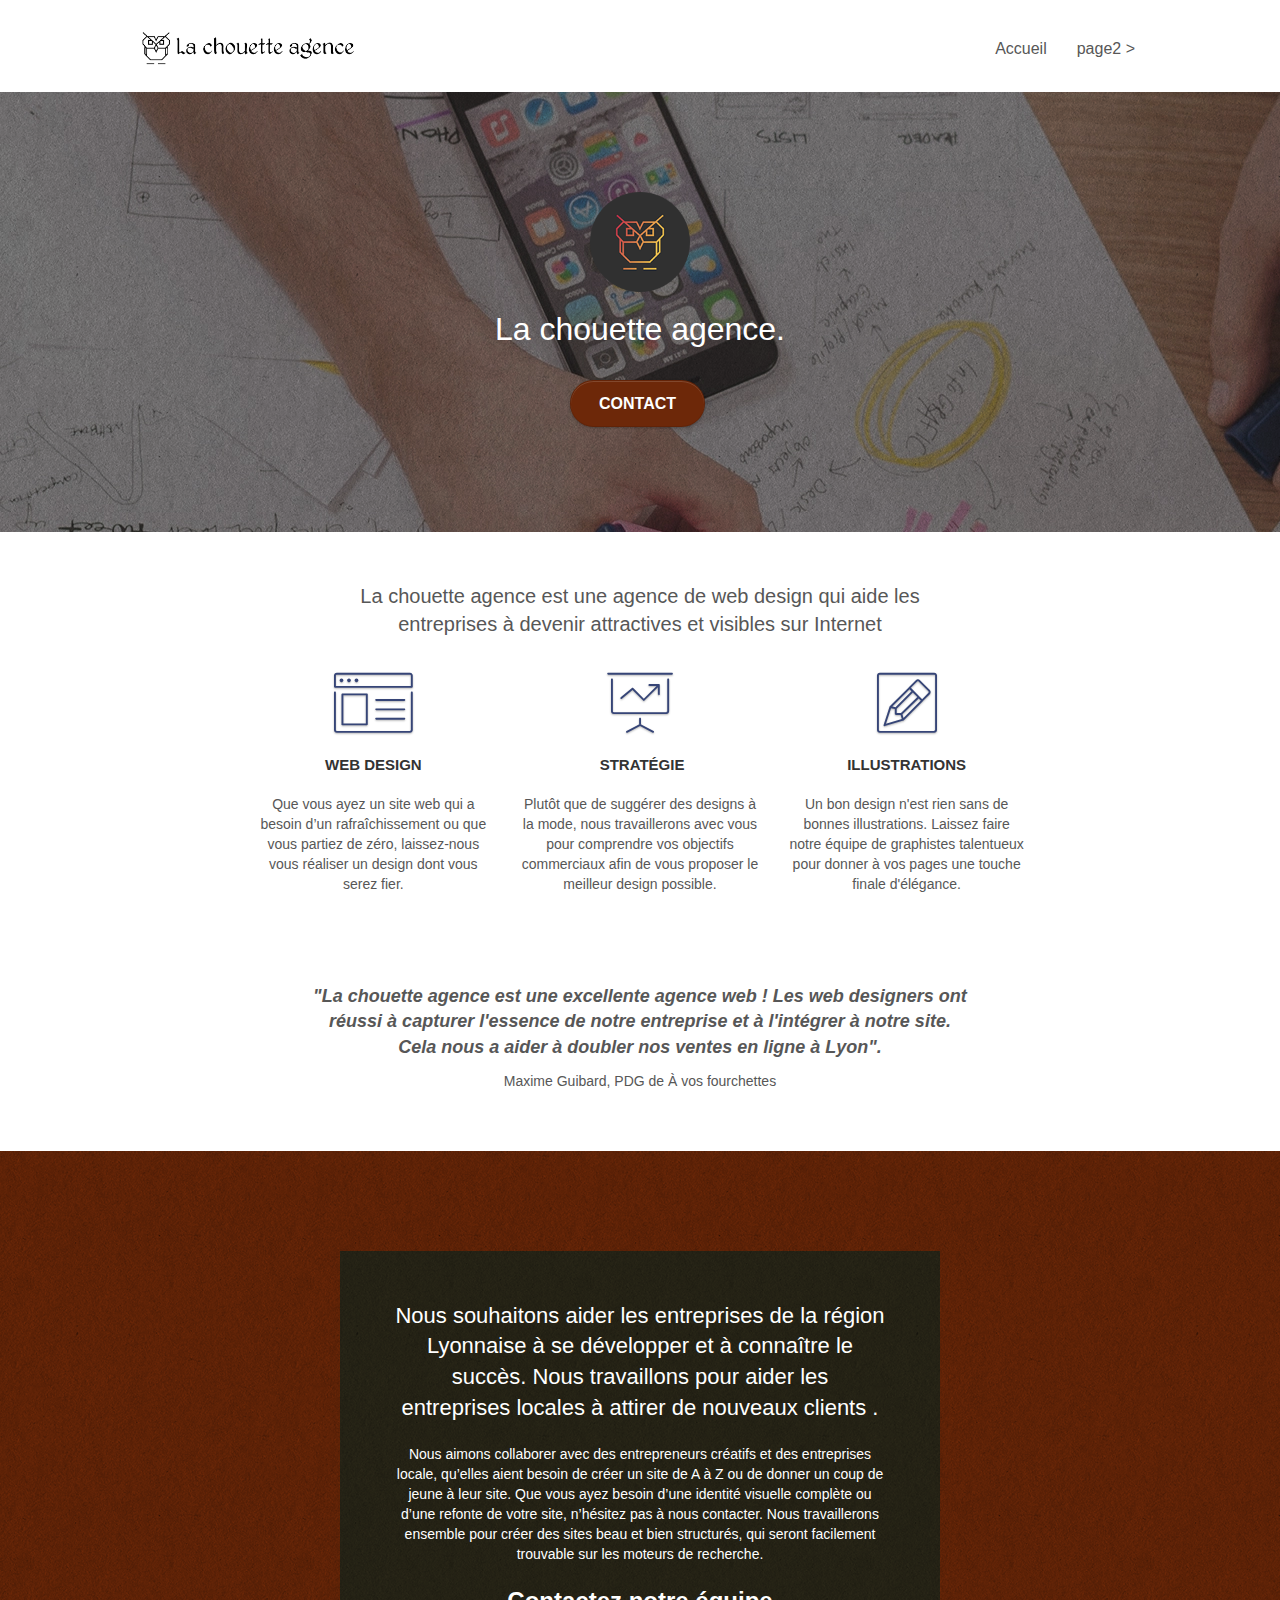
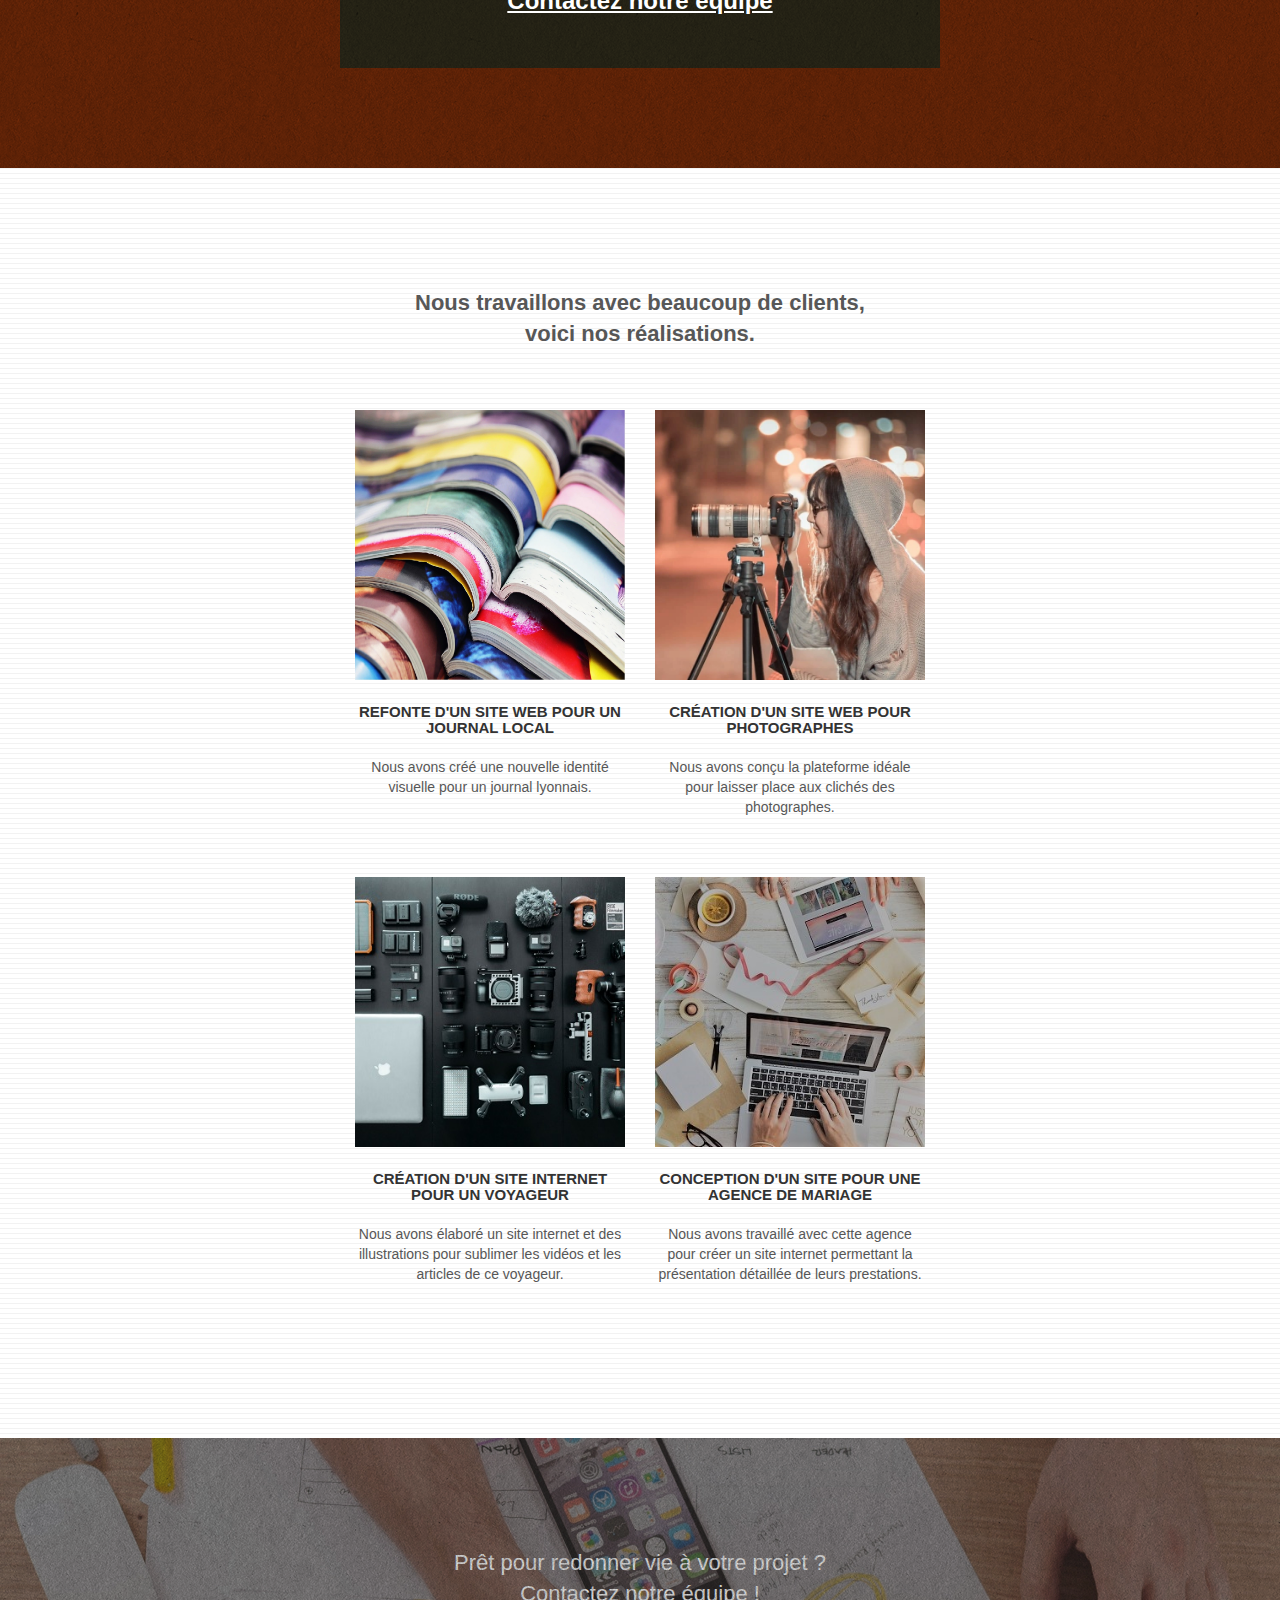
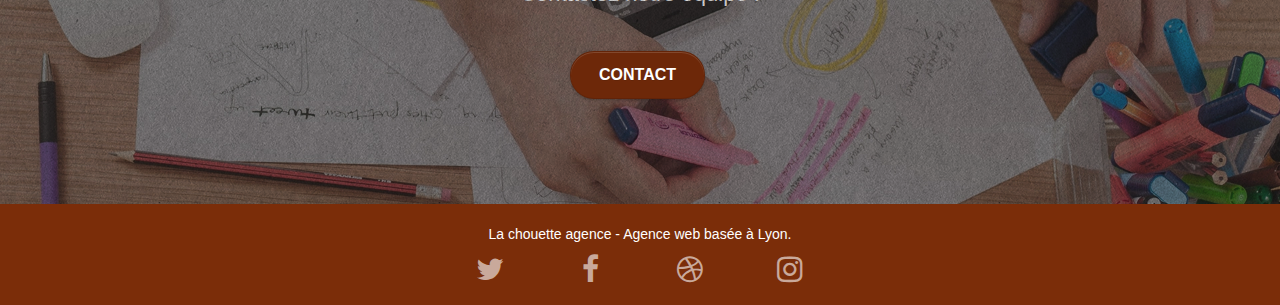
<file: index.html>
<!doctype html>
<html lang="fr">

<head>
	<meta charset="utf-8">
	<meta name="description"
		content="La chouette agence, une entreprise de web design à Lyon qui sera vous aidez et vous conseillez">
	<meta name="viewport" content="width=device-width, initial-scale=1.0, viewport-fit=cover">
	<link rel="shortcut icon" type="image/png" href="favicon.jpg">

	<link rel="stylesheet" type="text/css" href="./css/bootstrap.css">
	<link rel="stylesheet" type="text/css" href="style.css">
	<link rel="stylesheet" type="text/css" href="./css/font-awesome.css">
	<link rel="stylesheet" type="text/css" href="./css/et-line.css">



	<title>La Chouette Agence - Entreprise de web design à Lyon</title>


	<!-- Analytics -->

	<!-- Analytics END -->

</head>

<body>
	<!-- Principal conteneur -->
	<div class="page-container">

		<!-- bloc-0 -->
		<div class="bloc bgc-white l-bloc " id="bloc-0">
			<div class="container bloc-sm">

				<nav class="navbar row">
					<div class="navbar-header">

						<a class="navbar-brand" href="index.html"><img src="img/la-chouette-agence.png"
								alt="paris web design logo agence web meilleure agence" height="40" /></a>
						<button id="nav-toggle" type="button" class="ui-navbar-toggle navbar-toggle"
							data-toggle="collapse" data-target=".navbar-1">
							<span class="sr-only">Toggle navigation</span><span class="icon-bar"></span><span
								class="icon-bar"></span><span class="icon-bar"></span>
						</button>
					</div>
					<div class="collapse navbar-collapse navbar-1 special-dropdown-nav">
						<ul class="site-navigation nav navbar-nav">
							<li>
								<a href="index.html">Accueil</a>
							</li>
							<li>
							</li>
							<li>
								<a href="page2.html">page2 &gt;</a>
							</li>
						</ul>
					</div>
				</nav>
			</div>
		</div>
		<!-- bloc-0 END -->

		<!-- bloc-1-presentation -->
		<main>
			<div class="bloc bgc-dark-slate-blue bg-banniere d-bloc bg-t-edge bloc-bg-texture texture-paper b-parallax"
				id="bloc-1-hero">
				<div class="container bloc-lg">
					<div class="row tight-width-whitespace">
						<div class="col-sm-12">
							<img src="img/logo.png" class="center-block image-resize-mode" width="100"
								alt="La chouette agence, agence web paris, création logo paris" />
							<h1 class="text-center hero-bloc-text tc-white ">
								La chouette agence.
							</h1>
							<div class="text-center">
								<a href="page2.html" class="btn btn-lg btn-clean btn-rd cta-hero btn-atomic-tangerine"
									id="cta-hero">Contact</a>
							</div>
						</div>
					</div>
				</div>
			</div>
			<!-- bloc-1-presentation END -->

			<!-- bloc-2-services -->
			<div class="bloc bgc-white l-bloc" id="bloc-2-services">
				<div class="container bloc-md">
					<div class="row">
						<div class="col-sm-12 text-center">
							<p class="texte-chouette-agence">La chouette agence est une agence de web design qui aide
								les entreprises à devenir attractives et visibles sur Internet</p>
						</div>
					</div>
					<div class="row voffset-lg med-width-whitespace">
						<div class="col-sm-4">
							<div class="text-center">
								<span class="et-icon-browser sm-shadow icon-dark-slate-blue icons icon-lg"></span>
							</div>
							<h3 class="mg-md text-center">
								Web design
							</h3>
							<p class="text-center ">
								Que vous ayez un site web qui a besoin d&rsquo;un rafraîchissement ou que vous partiez
								de zéro, laissez-nous vous réaliser un design dont vous serez fier.
							</p>
						</div>
						<div class="col-sm-4">
							<div class="text-center">
								<span class="et-icon-presentation sm-shadow icon-dark-slate-blue icons icon-lg"></span>
							</div>
							<h3 class="mg-md text-center">
								&nbsp;Stratégie
							</h3>
							<p class="text-center ">
								Plutôt que de suggérer des designs à la mode, nous travaillerons avec vous pour
								comprendre vos objectifs commerciaux afin de vous proposer le meilleur design
								possible.<br>
							</p>
						</div>
						<div class="col-sm-4">
							<div class="text-center">
								<span class="et-icon-edit sm-shadow icon-dark-slate-blue icons icon-lg"></span>
							</div>
							<h3 class="mg-md text-center">
								Illustrations
							</h3>
							<p class="text-center ">
								Un bon design n'est rien sans de bonnes illustrations. Laissez faire notre équipe de
								graphistes talentueux pour donner à vos pages une touche finale d'élégance.
							</p>
						</div>
					</div>
					<div class="row voffset-lg voffset">
						<div class="col-xs-12 col-md-8 col-md-offset-2 text-center">
							<p class="citation-Guibard"> "La chouette agence est une excellente agence web ! Les web
								designers ont réussi à capturer l'essence de notre entreprise et à l'intégrer à notre
								site. Cela nous a aider à doubler nos ventes en ligne à Lyon".</p>
							<p class="citation-artiste">Maxime Guibard, PDG de À vos fourchettes </p>
						</div>
					</div>
				</div>
			</div>
			<!-- bloc-2-services END -->

			<!-- bloc-3-what-i-do -->
			<div class="bloc tc-white bgc-atomic-tangerine bg-presentation d-bloc bloc-bg-texture texture-paper b-parallax"
				id="bloc-3-what-i-do">
				<div class="container bloc-lg">
					<div class="row tight-width-whitespace black-background">
						<div class="col-sm-12">
							<h2 class="mg-md text-center tc-white">
								Nous souhaitons aider les entreprises de la région Lyonnaise à se développer et à
								connaître le succès. Nous travaillons pour aider les entreprises locales à attirer de
								nouveaux clients .<br>
							</h2>
							<p class="text-center white">
								Nous aimons collaborer avec des entrepreneurs créatifs et des entreprises locale,
								qu’elles aient besoin de créer un site de A à Z ou de donner un coup de jeune à leur
								site. Que vous ayez besoin d’une identité visuelle complète ou d’une refonte de votre
								site, n’hésitez pas à nous contacter. Nous travaillerons ensemble pour créer des sites
								beau et bien structurés, qui seront facilement trouvable sur les moteurs de recherche.
								<br><br><a class="ltc-white bold-link" href="page2.html">Contactez notre équipe</a><br>
							</p>
						</div>
					</div>
				</div>
			</div>
			<!-- bloc-3-what-i-do END -->

			<!-- bloc-4-portfolio -->
			<div class="bloc bgc-white bg-lines-h2-bg bg-repeat l-bloc" id="bloc-4-portfolio">
				<div class="container bloc-lg">
					<div class="row">
						<div class="col-sm-12 text-center">
							<h2 class="titre-realisation">Nous travaillons avec beaucoup de clients,
								voici nos réalisations. </h2>
						</div>
					</div>
					<div class="row tight-width-whitespace portfolio-row">
						<div class="col-sm-6">
							<a href="#" data-lightbox="img/1.webp" data-gallery-id="gallery-1"
								data-caption="Refonte d'un site web pour un journal local" data-frame="snapshot-lb"><img
									src="img/1.webp"
									alt="paris web design logo agence web meilleure agence et refonte site web journal"
									class="img-responsive portfolio-thumb" /></a>
							<h3 class="mg-md text-center">
								Refonte d'un site web pour un journal local
							</h3>
							<p class="text-center">
								Nous avons créé une nouvelle identité visuelle pour un journal lyonnais.
							</p>
						</div>
						<div class="col-sm-6">
							<a href="#" data-lightbox="img/2.webp" data-gallery-id="gallery-1"
								data-caption="Création d'un site web pour photographes" data-frame="snapshot-lb"><img
									src="img/2.webp" class="img-responsive portfolio-thumb"
									alt="paris web design logo agence web meilleure agence, Création d'un site web pour photographes" /></a>
							<h3 class="mg-md text-center">
								Création d'un site web pour photographes
							</h3>
							<p class="text-center">
								Nous avons conçu la plateforme idéale pour laisser place aux clichés des photographes.
							</p>
						</div>
					</div>
					<div class="row tight-width-whitespace portfolio-row">
						<div class="col-sm-6">
							<a href="#" data-lightbox="img/3.webp" data-gallery-id="gallery-1"
								data-caption="Création d'un site internet pour un voyageur"
								data-frame="snapshot-lb"><img src="img/3.webp" class="img-responsive portfolio-thumb"
									alt="paris web design logo agence web meilleure agence, Création d'un site web pour voyageur" /></a>
							<h3 class="mg-md text-center">
								Création d'un site internet pour un voyageur
							</h3>
							<p class="text-center">
								Nous avons élaboré un site internet et des illustrations pour sublimer les vidéos et les
								articles de ce voyageur.
							</p>
						</div>
						<div class="col-sm-6">
							<a href="#" data-lightbox="img/4.webp" data-gallery-id="gallery-1"
								data-caption="Conception d'un site pour une agence de mariage"
								data-frame="snapshot-lb"><img src="img/4.webp" class="img-responsive portfolio-thumb"
									alt="paris web design logo agence web meilleure agence, Création d'un site web pour agence de mariage" /></a>
							<h3 class="mg-md text-center">
								Conception d'un site pour une agence de mariage
							</h3>
							<p class="text-center">
								Nous avons travaillé avec cette agence pour créer un site internet permettant la
								présentation détaillée de leurs prestations.
							</p>
						</div>
					</div>
				</div>
			</div>
			<!-- bloc-4-portfolio END -->

			<!-- bloc-5-cta -->
			<div class="bloc bgc-dark-slate-blue bg-banniere d-bloc bloc-bg-texture texture-paper" id="bloc-5-cta">
				<div class="container bloc-lg">
					<div class="row">
						<h2 class="mg-md text-center tc-white">
							Prêt pour redonner vie à votre projet ?<br>Contactez notre équipe !
						</h2>
						<div class="col-sm-12 text-center">
							<a href="page2.html"
								class="btn btn-atomic-tangerine btn-clean btn-rd btn-lg cta-hero">Contact</a>
						</div>
					</div>
				</div>
			</div>
			<!-- bloc-5-cta END -->
		</main>
		<!-- Footer - bloc-8 -->
		<div class="bloc bgc-atomic-tangerine d-bloc" id="bloc-8">
			<div class="container bloc-sm">
				<div class="row">
					<div class="col-sm-12">
						<p class="text-center white">
							La chouette agence - Agence web basée à Lyon.<br>
						</p>
						<div class="row row-no-gutters social">
							<div class="col-sm-3">
								<div class="text-center">
									<a class="social" href="index.html"><span class="fa fa-twitter icon-md"></span></a>
								</div>
							</div>
							<div class="col-sm-3">
								<div class="text-center">
									<a class="social" href="index.html"><span class="fa fa-facebook icon-md"></span></a>
								</div>
							</div>
							<div class="col-sm-3">
								<div class="text-center">
									<a class="social" href="index.html"><span class="fa fa-dribbble icon-md"></span></a>
								</div>
							</div>
							<div class="col-sm-3">
								<div class="text-center">
									<a class="social" href="index.html"><span
											class="fa fa-instagram icon-md"></span></a>
								</div>
							</div>
						</div>
						<div class="row">
						</div>
					</div>
				</div>
			</div>
		</div>
		<!-- Footer - bloc-8 END -->

	</div>
	<!-- Principal conteneur END -->

	<script src="./js/jquery-2.1.0.js"></script>
	<script src="./js/bootstrap.js"></script>
	<script src="./js/blocs.js"></script>
	<script src="./js/jquery.touchSwipe.js"></script>
	<script src="./js/gmaps.js"></script>

</body>

</html>
</file>
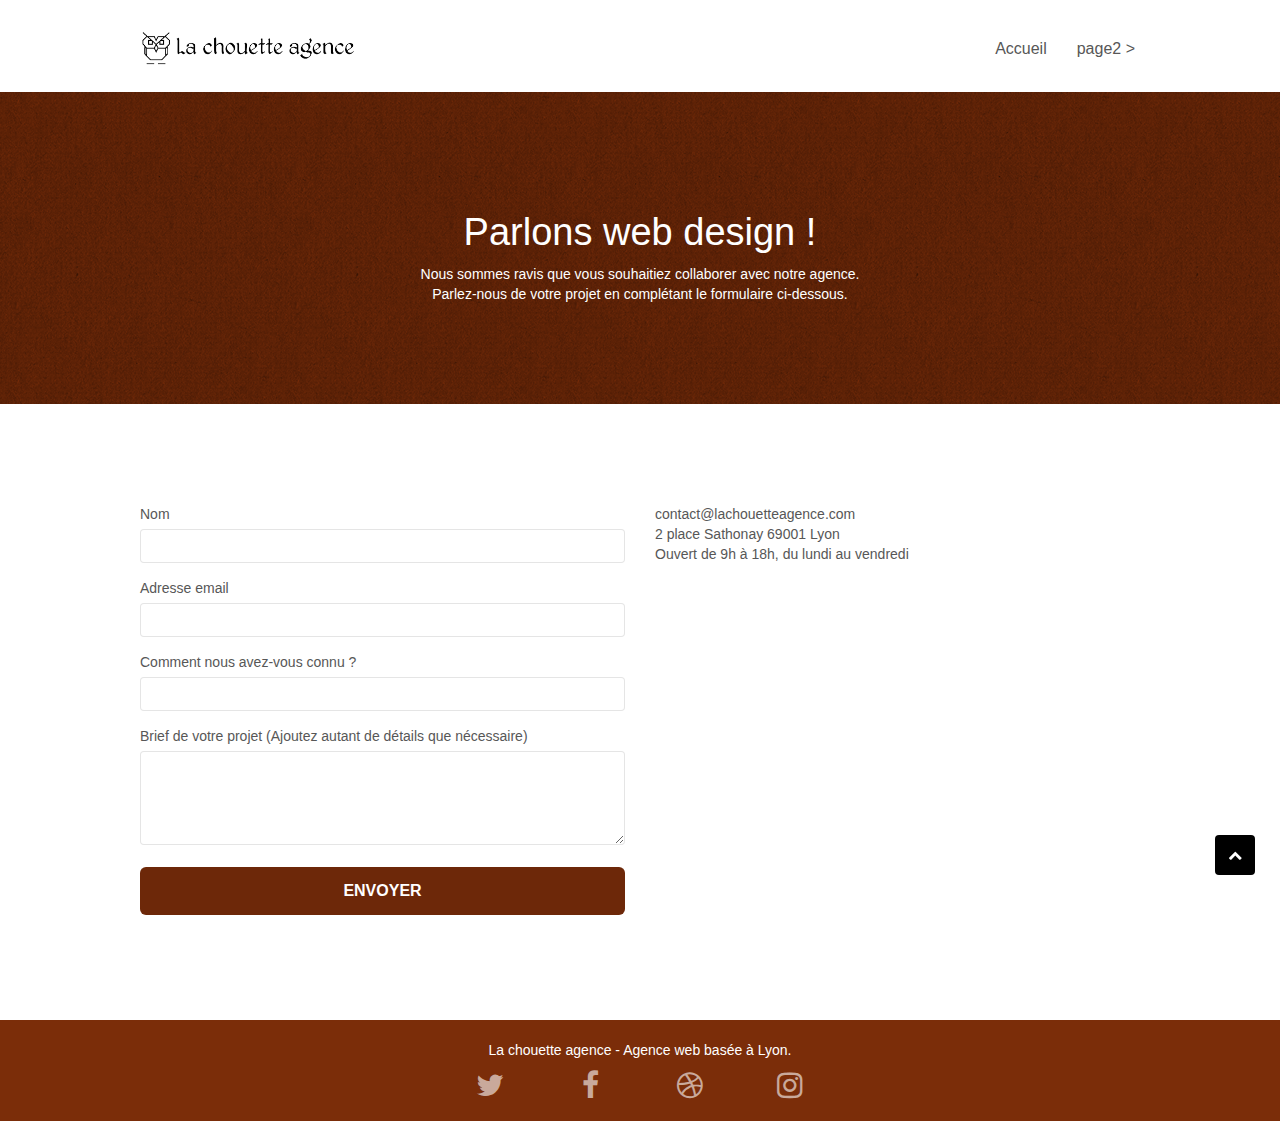
<file: page2.html>
<!doctype html>
<html lang="fr">

<head>
	<meta charset="utf-8">
	<meta name="description" content="Contactez nous">
	<meta name="viewport" content="width=device-width, initial-scale=1.0, viewport-fit=cover">
	<link rel="shortcut icon" type="image/png" href="favicon.jpg">

	<link rel="stylesheet" type="text/css" href="./css/bootstrap.css">
	<link rel="stylesheet" type="text/css" href="style.css">
	<link rel="stylesheet" type="text/css" href="./css/font-awesome.css">
	<link rel="stylesheet" type="text/css" href="./css/et-line.css">



	<title>page2</title>


	<!-- Analytics -->

	<!-- Analytics END -->

</head>

<body>
	<!-- Principal conteneur -->
	<div class="page-container">

		<!-- bloc-0 -->
		<div class="bloc bgc-white l-bloc " id="bloc-0">
			<div class="container bloc-sm">
				<nav class="navbar row">
					<div class="navbar-header">
						<a class="navbar-brand" href="index.html"><img src="img/la-chouette-agence.png"
								alt="atlanta web design logo" height="40" /></a>
						<button id="nav-toggle" type="button" class="ui-navbar-toggle navbar-toggle"
							data-toggle="collapse" data-target=".navbar-1">
							<span class="sr-only">Toggle navigation</span><span class="icon-bar"></span><span
								class="icon-bar"></span><span class="icon-bar"></span>
						</button>
					</div>
					<div class="collapse navbar-collapse navbar-1 special-dropdown-nav">
						<ul class="site-navigation nav navbar-nav">
							<li>
								<a href="index.html">Accueil</a>
							</li>
							<li>
							</li>
							<li>
								<a href="page2.html">page2 &gt;</a>
							</li>
						</ul>
					</div>
				</nav>
			</div>
		</div>
		<!-- bloc-0 END -->

		<!-- bloc-6 -->
		<div class="bloc bg-dots-bg bg-repeat bgc-atomic-tangerine d-bloc bloc-bg-texture texture-paper" id="bloc-6">
			<div class="container bloc-lg">
				<div class="row">
					<div class="col-sm-12">
						<h1 class="text-center hero-bloc-text tc-white">
							Parlons web design !
						</h1>
						<p class="text-center mg-lg tc-white tight-width-whitespace">
							Nous sommes ravis que vous souhaitiez collaborer avec notre agence.<br>
							Parlez-nous de votre projet en complétant le formulaire ci-dessous.
						</p>
					</div>
				</div>
			</div>
		</div>
		<!-- bloc-6 END -->

		<!-- bloc-7 -->
		<div class="bloc bgc-white l-bloc" id="bloc-7">
			<div class="container bloc-lg">
				<div class="row">
					<div class="col-sm-6">
						<form id="form_1" novalidate>
							<div class="form-group">
								<label for="name">
									Nom
								</label>
								<input id="name" class="form-control" required />
							</div>
							<div class="form-group">
								<label for="email">
									Adresse email
								</label>
								<input id="email" class="form-control" type="email" required />
							</div>
							<div class="form-group">
								<label for="input_504">
									Comment nous avez-vous connu ?
								</label>
								<input class="form-control" type="email" required id="input_504" />
							</div>
							<div class="form-group">
								<label for="message">
									Brief de votre projet (Ajoutez autant de détails que nécessaire)<br>
								</label><textarea id="message" class="form-control" rows="4" cols="50"
									required></textarea>
							</div>
							<button class="bloc-button btn btn-lg btn-block cta-hero btn-atomic-tangerine"
								type="submit">
								Envoyer
							</button>
						</form>
					</div>
					<div class="col-sm-6">
						<p>
							contact@lachouetteagence.com<br>2 place Sathonay 69001 Lyon<br>Ouvert de 9h à 18h, du
							lundi au vendredi<br>
						</p>
					</div>
				</div>
			</div>
		</div>
		<!-- bloc-7 END -->

		<!-- ScrollToTop Button -->
		<a class="bloc-button btn btn-d scrollToTop" onclick="scrollToTarget('1')"><span
				class="fa fa-chevron-up"></span></a>
		<!-- ScrollToTop Button END-->


		<!-- Footer - bloc-8 -->
		<div class="bloc bgc-atomic-tangerine d-bloc" id="bloc-8">
			<div class="container bloc-sm">
				<div class="row">
					<div class="col-sm-12">
						<p class="text-center white">
							La chouette agence - Agence web basée à Lyon.<br>
						</p>
						<div class="row row-no-gutters social">
							<div class="col-sm-3">
								<div class="text-center">
									<a class="social" href="index.html"><span class="fa fa-twitter icon-md"></span></a>
								</div>
							</div>
							<div class="col-sm-3">
								<div class="text-center">
									<a class="social" href="index.html"><span class="fa fa-facebook icon-md"></span></a>
								</div>
							</div>
							<div class="col-sm-3">
								<div class="text-center">
									<a class="social" href="index.html"><span class="fa fa-dribbble icon-md"></span></a>
								</div>
							</div>
							<div class="col-sm-3">
								<div class="text-center">
									<a class="social" href="index.html"><span
											class="fa fa-instagram icon-md"></span></a>
								</div>
							</div>
						</div>
					</div>
				</div>
			</div>
		</div>
		<!-- Footer - bloc-8 END -->

	</div>
	<!-- Principal conteneur END -->

	<script src="./js/jquery-2.1.0.js"></script>
	<script src="./js/bootstrap.js"></script>
	<script src="./js/blocs.js"></script>
	<script src="./js/jqBootstrapValidation.js"></script>
	<script src="./js/formHandler.js"></script>
</body>

</html>
</file>
<file: style.css>
body {
  margin: 0;
  padding: 0;
  background: #fff;
  overflow-x: hidden;
  -webkit-font-smoothing: antialiased;
  -moz-osx-font-smoothing: grayscale;
}

a,
button {
  transition: all 0.3s ease-in-out;
  outline: none !important;
}

a:hover {
  cursor: pointer;
}

#page-loading-blocs-notifaction {
  position: fixed;
  top: 0;
  bottom: 0;
  width: 100%;
  z-index: 100000;
  background: #ffffff url("img/pageload-spinner.gif") no-repeat center center;
}
.texte-chouette-agence {
  font-size: 20px;
  max-width: 650px;
  margin-left: auto;
  margin-right: auto;
}
.citation-Guibard {
  font-size: 18px;
  font-style: italic;
  font-weight: 600;
}
.citation-artiste {
  font-size: 14px;
}
.titre-realisation {
  max-width: 500px;
  margin-left: auto;
  margin-right: auto;
  font-weight: 600;
}
.bloc {
  width: 100%;
  clear: both;
  background: 50% 50% no-repeat;
  padding: 0 50px;
  -webkit-background-size: cover;
  -moz-background-size: cover;
  -o-background-size: cover;
  background-size: cover;
  position: relative;
}

.bloc .container {
  padding-left: 0;
  padding-right: 0;
}

.bloc-lg {
  padding: 100px 50px;
}

.bloc-md {
  padding: 50px;
}

.bloc-sm {
  padding: 20px 50px;
}

.bg-center,
.bg-l-edge,
.bg-r-edge,
.bg-t-edge,
.bg-b-edge,
.bg-tl-edge,
.bg-bl-edge,
.bg-tr-edge,
.bg-br-edge,
.bg-repeat {
  -webkit-background-size: auto !important;
  -moz-background-size: auto !important;
  -o-background-size: auto !important;
  background-size: auto !important;
}

.bg-repeat {
  background: repeat;
}

.bg-t-edge {
  background: top no-repeat;
}

.bloc-bg-texture::before {
  content: "";
  background-size: 2px 2px;
  position: absolute;
  top: 0;
  bottom: 0;
  left: 0;
  right: 0;
}

.texture-paper::before {
  background: url("img/texture-paper.png");
  background-size: 280px 280px;
}

.b-parallax {
  background-attachment: fixed;
}

.d-bloc {
  color: rgba(255, 255, 255, 0.7);
}

.d-bloc button:hover {
  color: rgba(255, 255, 255, 0.9);
}

.d-bloc .icon-round,
.d-bloc .icon-square,
.d-bloc .icon-rounded,
.d-bloc .icon-semi-rounded-a,
.d-bloc .icon-semi-rounded-b {
  border-color: rgba(255, 255, 255, 0.9);
}

.d-bloc .divider-h span {
  border-color: rgba(255, 255, 255, 0.2);
}

.d-bloc .a-btn,
.d-bloc .navbar a,
.d-bloc .navbar-brand,
.d-bloc a .icon-sm,
.d-bloc a .icon-md,
.d-bloc a .icon-lg,
.d-bloc a .icon-xl,
.d-bloc h1 a,
.d-bloc h2 a,
.d-bloc h3 a,
.d-bloc h4 a,
.d-bloc h5 a,
.d-bloc h6 a,
.d-bloc p a {
  color: rgba(255, 255, 255, 0.6);
}

.d-bloc .a-btn:hover,
.d-bloc .navbar a:hover,
.d-bloc .navbar-brand:hover,
.d-bloc a:hover .icon-sm,
.d-bloc a:hover .icon-md,
.d-bloc a:hover .icon-lg,
.d-bloc a:hover .icon-xl,
.d-bloc h1 a:hover,
.d-bloc h2 a:hover,
.d-bloc h3 a:hover,
.d-bloc h4 a:hover,
.d-bloc h5 a:hover,
.d-bloc h6 a:hover,
.d-bloc p a:hover {
  color: rgba(255, 255, 255, 1);
}

.d-bloc .navbar-toggle .icon-bar {
  background: rgba(255, 255, 255, 1);
}

.d-bloc .btn-wire,
.d-bloc .btn-wire:hover {
  color: rgba(255, 255, 255, 1);
  border-color: rgba(255, 255, 255, 1);
}

.d-bloc .panel {
  color: rgba(0, 0, 0, 0.5);
}

.d-bloc .panel button:hover {
  color: rgba(0, 0, 0, 0.7);
}

.d-bloc .panel icon {
  border-color: rgba(0, 0, 0, 0.7);
}

.d-bloc .panel .divider-h span {
  border-color: rgba(0, 0, 0, 0.1);
}

.d-bloc .panel .a-btn {
  color: rgba(0, 0, 0, 0.6);
}

.d-bloc .panel .a-btn:hover {
  color: rgba(0, 0, 0, 1);
}

.d-bloc .panel .btn-wire,
.d-bloc .panel .btn-wire:hover {
  color: rgba(0, 0, 0, 0.7);
  border-color: rgba(0, 0, 0, 0.3);
}

.d-bloc .panel,
.l-bloc {
  color: rgba(0, 0, 0, 0.5);
}

.d-bloc .panel button:hover,
.l-bloc button:hover {
  color: rgba(0, 0, 0, 0.7);
}

.l-bloc .icon-round,
.l-bloc .icon-square,
.l-bloc .icon-rounded,
.l-bloc .icon-semi-rounded-a,
.l-bloc .icon-semi-rounded-b {
  border-color: rgba(0, 0, 0, 0.7);
}

.d-bloc .panel .divider-h span,
.l-bloc .divider-h span {
  border-color: rgba(0, 0, 0, 0.1);
}

.d-bloc .panel .a-btn,
.l-bloc .a-btn,
.l-bloc .navbar a,
.l-bloc .navbar-brand,
.l-bloc a .icon-sm,
.l-bloc a .icon-md,
.l-bloc a .icon-lg,
.l-bloc a .icon-xl,
.l-bloc h1 a,
.l-bloc h2 a,
.l-bloc h3 a,
.l-bloc h4 a,
.l-bloc h5 a,
.l-bloc h6 a,
.l-bloc p a {
  color: rgba(0, 0, 0, 0.6);
}

.d-bloc .panel .a-btn:hover,
.l-bloc .a-btn:hover,
.l-bloc .navbar a:hover,
.l-bloc .navbar-brand:hover,
.l-bloc a:hover .icon-sm,
.l-bloc a:hover .icon-md,
.l-bloc a:hover .icon-lg,
.l-bloc a:hover .icon-xl,
.l-bloc h1 a:hover,
.l-bloc h2 a:hover,
.l-bloc h3 a:hover,
.l-bloc h4 a:hover,
.l-bloc h5 a:hover,
.l-bloc h6 a:hover,
.l-bloc p a:hover {
  color: rgba(0, 0, 0, 1);
}

.l-bloc .navbar-toggle .icon-bar {
  color: rgba(0, 0, 0, 0.6);
}

.d-bloc .panel .btn-wire,
.d-bloc .panel .btn-wire:hover,
.l-bloc .btn-wire,
.l-bloc .btn-wire:hover {
  color: rgba(0, 0, 0, 0.7);
  border-color: rgba(0, 0, 0, 0.3);
}

.voffset {
  margin-top: 30px;
}

.voffset-lg {
  margin-top: 80px;
}

.row-no-gutters {
  margin-right: 0;
  margin-left: 0;
}

.row.row-no-gutters > [class^="col-"],
.row.row-no-gutters > [class*=" col-"] {
  padding-right: 0;
  padding-left: 0;
}

#bloc-1-hero h1 {
  font-size: 32px;
}

.navbar {
  margin-bottom: 0;
}

.navbar-brand {
  height: auto;
  padding: 3px 15px;
  font-size: 25px;
  font-weight: normal;
  font-weight: 600;
  line-height: 44px;
}

.navbar-brand img {
  max-height: 200px;
  margin: 0 5px 0 0;
  display: inline;
}

.navbar-brand img[src$="svg"] {
  min-width: 100px;
}

.nav-center .navbar-brand img {
  margin: 0;
}

.navbar .nav {
  padding-top: 2px;
  margin-right: -16px;
  float: right;
}

.nav > li {
  float: left;
  margin-top: 4px;
  font-size: 16px;
}

.navbar-nav .open .dropdown-menu > li > a {
  text-align: inherit;
}

.nav > li a:hover,
.nav > li a:focus {
  background: transparent;
}

.navbar-toggle {
  margin: 10px 10px 0 0;
  border: 0px;
}

.navbar-toggle:hover {
  background: transparent !important;
}

.navbar-toggle .icon-bar {
  background-color: rgba(0, 0, 0, 0.5);
  width: 26px;
}

.nav-invert .navbar .nav {
  float: left;
}

.nav-invert .navbar-header,
.nav-invert .navbar-brand {
  float: right;
  position: relative;
}

@media (min-width: 768px) {
  .site-navigation {
    position: absolute;
    top: 50%;
    right: 20px;
    transform: translate(0, -50%);
    -webkit-transform: translateY(-50%);
  }
  .nav > li .dropdown-menu a,
  .nav > li .dropdown-menu a:hover {
    color: #484848;
  }
  .nav-invert .site-navigation {
    left: 0;
    right: 0;
  }
  .nav-center {
    text-align: center;
  }
  .nav-center .navbar-header {
    width: 100%;
  }
  .nav-center .navbar-header,
  .nav-center .navbar-brand,
  .nav-center .nav > li {
    float: none;
    display: inline-block;
  }
  .nav-center .site-navigation {
    position: relative;
    width: 100%;
    right: 0;
    margin-right: 0px;
    margin-top: 20px;
  }
  .nav-center.mini-nav .navbar-toggle {
    float: none;
    margin: 10px auto 0;
  }
}

.nav > li > .dropdown a {
  background: none !important;
  display: block;
  padding: 14px 15px;
}

nav .caret {
  margin: 0 5px;
}

.dropdown-menu .dropdown-menu {
  top: -8px;
  left: 100%;
}

.dropdown-menu .dropmenu-flow-right {
  top: 100%;
  left: 0;
  margin-left: -1px;
  border-top-left-radius: 0;
  border-top-right-radius: 0;
}

.dropdown-menu .dropdown span {
  border: 4px solid black;
  border-top-color: transparent;
  border-right-color: transparent;
  border-bottom-color: transparent;
  margin: 6px -5px 0 0 !important;
  float: right;
}

.mg-md {
  margin-top: 10px;
  margin-bottom: 20px;
}

.mg-lg {
  margin-top: 10px;
  margin-bottom: 40px;
}

.btn {
  margin: 0 5px 5px 0;
}

.btn.pull-right {
  margin: 0 0 5px 5px;
}

.btn-d,
.btn-d:hover,
.btn-d:focus {
  color: #fff;
  background: rgba(0, 0, 0, 0.3);
}

button {
  outline: none !important;
}

.btn-rd {
  border-radius: 40px;
}

.btn-clean {
  border: 1px solid rgba(0, 0, 0, 0.08);
  border-bottom-color: rgba(0, 0, 0, 0.1);
  text-shadow: 0 1px 0 rgba(0, 0, 1, 0.1);
  box-shadow: 0 1px 3px rgba(0, 0, 1, 0.25),
    inset 0 1px 0 0 rgba(255, 255, 255, 0.15);
}

.icon-md {
  font-size: 30px !important;
}

.icon-lg {
  font-size: 60px !important;
}

.sm-shadow {
  text-shadow: 0 1px 2px rgba(0, 0, 0, 0.3);
}

.panel-sq,
.panel-sq .panel-heading,
.panel-sq .panel-footer {
  border-radius: 0;
}

.panel-rd {
  border-radius: 30px;
}

.panel-rd .panel-heading {
  border-radius: 29px 29px 0 0;
}

.panel-rd .panel-footer {
  border-radius: 0 0 29px 29px;
}

.form-control {
  border-color: rgba(0, 0, 0, 0.1);
  box-shadow: none;
}

.scrollToTop {
  width: 40px;
  height: 40px;
  position: fixed;
  bottom: 20px;
  right: 20px;
  opacity: 1;
  z-index: 500;
  transition: all 0.3s ease-in-out;
  background-color: black;
}

.scrollToTop span {
  margin-top: 6px;
  color: white;
}

.showScrollTop {
  font-size: 14px;
  opacity: 1;
}

a[data-lightbox] {
  position: relative;
  display: block;
  text-align: center;
}

a[data-lightbox]:hover::before {
  content: "+";
  font-family: "HelveticaNeue-Light", "Helvetica Neue Light", "Helvetica Neue",
    Helvetica, Arial;
  font-size: 32px;
  width: 50px;
  height: 50px;
  margin-left: -25px;
  border-radius: 50%;
  background: rgba(0, 0, 0, 0.6);
  color: #fff;
  font-weight: 100;

  position: absolute;
  top: 50%;
  transform: translateY(-50%);
  -webkit-transform: translateY(-50%);
}

a[data-lightbox]:hover img {
  opacity: 0.6;
  -webkit-animation-fill-mode: none;
  animation-fill-mode: none;
}

#lightbox-modal {
  display: flex;
  align-items: center;
}

#lightbox-modal .modal-dialog {
  width: 90%;
  max-width: 900px;
  margin: 0 auto 0;
}

#lightbox-modal .modal-dialog img {
  max-height: 90vh;
  margin: 0 auto;
}

.lightbox-caption {
  padding: 20px;
  color: #fff;
  background: rgba(0, 0, 0, 0.5);
  position: absolute;
  left: 15px;
  right: 15px;
  bottom: 5px;
}

.close-lightbox {
  color: #fff;
  font-size: 30px;
  position: absolute;
  top: 20px;
  right: 20px;
  background: rgba(0, 0, 0, 0.5);
  border: none;
  line-height: 30px;
  padding: 0 9px 5px;
  opacity: 0.3;
}

.close-lightbox:hover,
.next-lightbox:hover,
.prev-lightbox:hover {
  opacity: 1;
  color: #fff;
}

.next-lightbox,
.prev-lightbox {
  font-size: 20px;
  color: rgba(255, 255, 255, 0.9);
  background: rgba(0, 0, 0, 0.5);
  transition: all 0.2s ease-in-out;
  position: absolute;
  top: 45%;

  opacity: 0.4;
}

.next-lightbox {
  padding: 6px 8px 1px 13px;
  right: 25px;
}

.prev-lightbox {
  padding: 6px 13px 1px 10px;
  left: 25px;
}

.snapshot-lb .modal-body {
  padding-bottom: 45px;
}

.snapshot-lb .lightbox-caption {
  padding: 0;
  color: rgba(0, 0, 0, 0.5);
  background: none;
}

h1,
h2,
h3,
h4,
h5,
h6,
p,
label,
.btn,
a {
  font-family: "helvetica";
  font-weight: 400;
  color: #575757 !important;
}

.container {
  max-width: 1000px;
}

.hero-bloc-text {
  font-size: 38px;
}

.hero-bloc-text-sub {
  font-size: 36px;
}

.statement-bloc-text {
  line-height: 26px;
  font-style: italic;
  font-size: 20px;
  text-align: center;
  font-weight: lighter;
  max-width: 520px;
  margin: auto auto auto auto;
}

p {
  font-size: 14px;
}

.tight-width-whitespace {
  max-width: 600px;
  margin: auto auto auto auto;
}

.h1 {
  font-size: 20px;
  font-family: "Open Sans";
}

.cta-hero {
  margin-top: 22px;
  color: #ffffff !important;
  text-transform: uppercase;
  padding: 12px 28px 12px 28px;
  font-size: 16px;
  font-weight: 700;
}

.social {
  max-width: 400px;
  margin: auto auto auto auto;
}

h2 {
  font-size: 22px;
  line-height: 1.4em;
}

h3 {
  font-size: 15px;
  text-transform: uppercase;
  font-weight: 700;
  color: #333333 !important;
}

.med-width-whitespace {
  max-width: 800px;
  margin: auto auto auto auto;
  box-shadow: 0px 0px 0px #000000;
}

h1 {
  color: #333333 !important;
}

h4 {
  color: #333333 !important;
}

.icons {
  margin-bottom: 14px;
  margin-top: 24px;
}

.white {
  color: #ffffff !important;
}

.portfolio-thumb {
  margin-bottom: 24px;
}

.portfolio-row {
  margin-bottom: 44px;
  margin-top: 50px;
}

.avatar {
  box-shadow: 0px 4px 9px rgba(0, 0, 0, 0.3);
}

.black-background {
  background-color: #302d1c;
  padding: 40px 40px 40px 40px;
}

.bold-link {
  font-weight: 900;
  text-decoration: underline !important;
}

.bgc-white {
  background-color: #ffffff;
}

.bgc-dark-slate-blue {
  background-color: #364577;
}

.bgc-atomic-tangerine {
  background-color: #7b2d09;
}

.tc-white {
  color: white !important;
}

.btn-atomic-tangerine {
  background: #6d2809;
  color: #ffffff !important;
}

.btn-atomic-tangerine:hover {
  background: black !important;
  color: #ffffff !important;
}

.ltc-white {
  color: #ffffff !important;
  font-size: x-large;
}

.ltc-white:hover {
  color: #cccccc !important;
}

.ltc-atomic-tangerine {
  color: #f3976c !important;
}

.ltc-atomic-tangerine:hover {
  color: #c27956 !important;
}

.icon-dark-slate-blue {
  color: #364577 !important;
  border-color: #364577 !important;
}

.bg-dots-bg {
  background-image: url("img/dots-bg.png");
}

.bg-lines-h2-bg {
  background-image: url("img/lines-h2-bg.png");
}

.bg-banniere {
  background-image: url("img/la-chouette-agence-banniere.webp");
}

.bg-presentation {
  background-image: url("img/image-de-presentation.webp");
}

@media (max-width: 1024px) {
  .bloc {
    padding-left: 20px;
    padding-right: 20px;
  }
  .bloc.full-width-bloc,
  .bloc-tile-2.full-width-bloc .container,
  .bloc-tile-3.full-width-bloc .container,
  .bloc-tile-4.full-width-bloc .container {
    padding-left: 0;
    padding-right: 0;
  }
}

@media (max-width: 992px) and (min-width: 768px) {
  .navbar .nav {
    max-width: 80%;
  }
  .nav-center.navbar .nav {
    max-width: 100%;
  }
}

@media only screen and (min-width: 768px) and (max-width: 1024px) and (orientation: landscape) {
  .b-parallax {
    background-attachment: scroll;
  }
}

@media only screen and (min-width: 1024px) and (max-width: 1366px) and (-webkit-min-device-pixel-ratio: 1.5) {
  .b-parallax {
    background-attachment: scroll;
  }
}

@media (max-width: 991px) {
  .container {
    width: 100%;
  }
  .b-parallax {
    background-attachment: scroll;
  }
  .page-container,
  #hero-bloc {
    overflow-x: hidden;
    position: relative;
  }

  .bloc-group,
  .bloc-group .bloc {
    display: block;
    width: 100%;
  }
  .bloc-fill-screen .fill-bloc-top-edge,
  .bloc-fill-screen .fill-bloc-bottom-edge {
    padding: 0 20px;
  }
}

@media (max-width: 767px) {
  .page-container {
    overflow-x: hidden;
    position: relative;
  }
  h1,
  h2,
  h3,
  h4,
  h5,
  h6,
  p,
  #disqus_thread {
    padding-left: 10px !important;
    padding-right: 10px !important;
  }
  .b-parallax {
    background-attachment: scroll;
  }
  .navbar .nav {
    padding-top: 0;
    border-top: 1px solid rgba(0, 0, 0, 0.2);
    float: none !important;
  }
  .navbar.row {
    margin-left: 0;
    margin-right: 0;
  }
  .site-navigation {
    position: inherit;
    transform: none;
    -webkit-transform: none;
    -ms-transform: none;
  }
  .nav > li {
    margin-top: 0;
    border-bottom: 1px solid rgba(0, 0, 0, 0.1);
    background: rgba(0, 0, 0, 0.05);
    text-align: left;
    padding-left: 15px;
    width: 100%;
  }
  .nav > li:hover {
    background: rgba(0, 0, 0, 0.08);
  }
  .dropdown .dropdown a .caret {
    float: none;
    margin: 5px 0 0 10px !important;
    border: 4px solid black;
    border-bottom-color: transparent;
    border-right-color: transparent;
    border-left-color: transparent;
  }
  #hero-bloc .navbar .nav {
    background: rgba(0, 0, 0, 0.8);
  }
  #hero-bloc .navbar .nav a {
    color: rgba(255, 255, 255, 0.6);
  }
  .hero {
    padding: 50px 0;
  }
  .hero-nav {
    left: -1px;
    right: -1px;
  }
  .navbar-collapse {
    padding: 0;
    overflow-x: hidden;
    -webkit-box-shadow: none;
    box-shadow: none;
  }
  .navbar-brand img {
    max-height: 40px;
    width: auto;
  }
  .nav-invert .navbar-header {
    float: none;
    width: 100%;
  }
  .nav-invert .navbar-toggle {
    float: left;
    margin-left: 10px;
  }
  .bloc {
    padding-left: 0;
    padding-right: 0;
  }
  .bloc-xxl,
  .bloc-xl,
  .bloc-lg {
    padding: 40px 0;
  }
  .bloc-sm,
  .bloc-md {
    padding-left: 0;
    padding-right: 0;
  }
  .bloc-tile-2 .container,
  .bloc-tile-3 .container,
  .bloc-tile-4 .container,
  .bloc-fill-screen .fill-bloc-top-edge,
  .bloc-fill-screen .fill-bloc-bottom-edge {
    padding-left: 0;
    padding-right: 0;
  }
  .a-block {
    padding: 0 10px;
  }
  .btn-dwn {
    display: none;
  }
  .voffset {
    margin-top: 5px;
  }
  .voffset-md {
    margin-top: 20px;
  }
  .voffset-lg {
    margin-top: 30px;
  }
  form {
    padding: 5px;
  }
  .close-lightbox {
    display: inline-block;
  }
  .blocsapp-device-iphone5 {
    background-size: 216px 425px;
    padding-top: 60px;
    width: 216px;
    height: 425px;
  }
  .blocsapp-device-iphone5 img {
    width: 180px;
    height: 320px;
  }
}

@media (max-width: 400px) {
  .bloc {
    padding-left: 0;
    padding-right: 0;
  }
}

@media (max-width: 767px) {
  .bloc-mob-center-text {
    text-align: center;
  }
}
</file>
<file: css/et-line.css>
@font-face {
    font-family: et-line;
    src: url(../fonts/et-line.eot);
    src: url(../fonts/et-line.eot?#iefix) format('embedded-opentype'), url(../fonts/et-line.woff) format('woff'), url(../fonts/et-line.ttf) format('truetype'), url(../fonts/et-line.svg#et-line) format('svg');
    font-weight: 400;
    font-style: normal
}

.et-icon-adjustments,
.et-icon-alarmclock,
.et-icon-anchor,
.et-icon-aperture,
.et-icon-attachment,
.et-icon-bargraph,
.et-icon-basket,
.et-icon-beaker,
.et-icon-bike,
.et-icon-book-open,
.et-icon-briefcase,
.et-icon-browser,
.et-icon-calendar,
.et-icon-camera,
.et-icon-caution,
.et-icon-chat,
.et-icon-circle-compass,
.et-icon-clipboard,
.et-icon-clock,
.et-icon-cloud,
.et-icon-compass,
.et-icon-desktop,
.et-icon-dial,
.et-icon-document,
.et-icon-documents,
.et-icon-download,
.et-icon-dribbble,
.et-icon-edit,
.et-icon-envelope,
.et-icon-expand,
.et-icon-facebook,
.et-icon-flag,
.et-icon-focus,
.et-icon-gears,
.et-icon-genius,
.et-icon-gift,
.et-icon-global,
.et-icon-globe,
.et-icon-googleplus,
.et-icon-grid,
.et-icon-happy,
.et-icon-hazardous,
.et-icon-heart,
.et-icon-hotairballoon,
.et-icon-hourglass,
.et-icon-key,
.et-icon-laptop,
.et-icon-layers,
.et-icon-lifesaver,
.et-icon-lightbulb,
.et-icon-linegraph,
.et-icon-linkedin,
.et-icon-lock,
.et-icon-magnifying-glass,
.et-icon-map,
.et-icon-map-pin,
.et-icon-megaphone,
.et-icon-mic,
.et-icon-mobile,
.et-icon-newspaper,
.et-icon-notebook,
.et-icon-paintbrush,
.et-icon-paperclip,
.et-icon-pencil,
.et-icon-phone,
.et-icon-picture,
.et-icon-pictures,
.et-icon-piechart,
.et-icon-presentation,
.et-icon-pricetags,
.et-icon-printer,
.et-icon-profile-female,
.et-icon-profile-male,
.et-icon-puzzle,
.et-icon-quote,
.et-icon-recycle,
.et-icon-refresh,
.et-icon-ribbon,
.et-icon-rss,
.et-icon-sad,
.et-icon-scissors,
.et-icon-scope,
.et-icon-search,
.et-icon-shield,
.et-icon-speedometer,
.et-icon-strategy,
.et-icon-streetsign,
.et-icon-tablet,
.et-icon-target,
.et-icon-telescope,
.et-icon-toolbox,
.et-icon-tools,
.et-icon-tools-2,
.et-icon-trophy,
.et-icon-tumblr,
.et-icon-twitter,
.et-icon-upload,
.et-icon-video,
.et-icon-wallet,
.et-icon-wine {
    font-family: et-line;
    speak: none;
    font-style: normal;
    font-weight: 400;
    font-variant: normal;
    text-transform: none;
    line-height: 1;
    -webkit-font-smoothing: antialiased;
    -moz-osx-font-smoothing: grayscale;
    display: inline-block
}

.et-icon-mobile:before {
    content: "\e000"
}

.et-icon-laptop:before {
    content: "\e001"
}

.et-icon-desktop:before {
    content: "\e002"
}

.et-icon-tablet:before {
    content: "\e003"
}

.et-icon-phone:before {
    content: "\e004"
}

.et-icon-document:before {
    content: "\e005"
}

.et-icon-documents:before {
    content: "\e006"
}

.et-icon-search:before {
    content: "\e007"
}

.et-icon-clipboard:before {
    content: "\e008"
}

.et-icon-newspaper:before {
    content: "\e009"
}

.et-icon-notebook:before {
    content: "\e00a"
}

.et-icon-book-open:before {
    content: "\e00b"
}

.et-icon-browser:before {
    content: "\e00c"
}

.et-icon-calendar:before {
    content: "\e00d"
}

.et-icon-presentation:before {
    content: "\e00e"
}

.et-icon-picture:before {
    content: "\e00f"
}

.et-icon-pictures:before {
    content: "\e010"
}

.et-icon-video:before {
    content: "\e011"
}

.et-icon-camera:before {
    content: "\e012"
}

.et-icon-printer:before {
    content: "\e013"
}

.et-icon-toolbox:before {
    content: "\e014"
}

.et-icon-briefcase:before {
    content: "\e015"
}

.et-icon-wallet:before {
    content: "\e016"
}

.et-icon-gift:before {
    content: "\e017"
}

.et-icon-bargraph:before {
    content: "\e018"
}

.et-icon-grid:before {
    content: "\e019"
}

.et-icon-expand:before {
    content: "\e01a"
}

.et-icon-focus:before {
    content: "\e01b"
}

.et-icon-edit:before {
    content: "\e01c"
}

.et-icon-adjustments:before {
    content: "\e01d"
}

.et-icon-ribbon:before {
    content: "\e01e"
}

.et-icon-hourglass:before {
    content: "\e01f"
}

.et-icon-lock:before {
    content: "\e020"
}

.et-icon-megaphone:before {
    content: "\e021"
}

.et-icon-shield:before {
    content: "\e022"
}

.et-icon-trophy:before {
    content: "\e023"
}

.et-icon-flag:before {
    content: "\e024"
}

.et-icon-map:before {
    content: "\e025"
}

.et-icon-puzzle:before {
    content: "\e026"
}

.et-icon-basket:before {
    content: "\e027"
}

.et-icon-envelope:before {
    content: "\e028"
}

.et-icon-streetsign:before {
    content: "\e029"
}

.et-icon-telescope:before {
    content: "\e02a"
}

.et-icon-gears:before {
    content: "\e02b"
}

.et-icon-key:before {
    content: "\e02c"
}

.et-icon-paperclip:before {
    content: "\e02d"
}

.et-icon-attachment:before {
    content: "\e02e"
}

.et-icon-pricetags:before {
    content: "\e02f"
}

.et-icon-lightbulb:before {
    content: "\e030"
}

.et-icon-layers:before {
    content: "\e031"
}

.et-icon-pencil:before {
    content: "\e032"
}

.et-icon-tools:before {
    content: "\e033"
}

.et-icon-tools-2:before {
    content: "\e034"
}

.et-icon-scissors:before {
    content: "\e035"
}

.et-icon-paintbrush:before {
    content: "\e036"
}

.et-icon-magnifying-glass:before {
    content: "\e037"
}

.et-icon-circle-compass:before {
    content: "\e038"
}

.et-icon-linegraph:before {
    content: "\e039"
}

.et-icon-mic:before {
    content: "\e03a"
}

.et-icon-strategy:before {
    content: "\e03b"
}

.et-icon-beaker:before {
    content: "\e03c"
}

.et-icon-caution:before {
    content: "\e03d"
}

.et-icon-recycle:before {
    content: "\e03e"
}

.et-icon-anchor:before {
    content: "\e03f"
}

.et-icon-profile-male:before {
    content: "\e040"
}

.et-icon-profile-female:before {
    content: "\e041"
}

.et-icon-bike:before {
    content: "\e042"
}

.et-icon-wine:before {
    content: "\e043"
}

.et-icon-hotairballoon:before {
    content: "\e044"
}

.et-icon-globe:before {
    content: "\e045"
}

.et-icon-genius:before {
    content: "\e046"
}

.et-icon-map-pin:before {
    content: "\e047"
}

.et-icon-dial:before {
    content: "\e048"
}

.et-icon-chat:before {
    content: "\e049"
}

.et-icon-heart:before {
    content: "\e04a"
}

.et-icon-cloud:before {
    content: "\e04b"
}

.et-icon-upload:before {
    content: "\e04c"
}

.et-icon-download:before {
    content: "\e04d"
}

.et-icon-target:before {
    content: "\e04e"
}

.et-icon-hazardous:before {
    content: "\e04f"
}

.et-icon-piechart:before {
    content: "\e050"
}

.et-icon-speedometer:before {
    content: "\e051"
}

.et-icon-global:before {
    content: "\e052"
}

.et-icon-compass:before {
    content: "\e053"
}

.et-icon-lifesaver:before {
    content: "\e054"
}

.et-icon-clock:before {
    content: "\e055"
}

.et-icon-aperture:before {
    content: "\e056"
}

.et-icon-quote:before {
    content: "\e057"
}

.et-icon-scope:before {
    content: "\e058"
}

.et-icon-alarmclock:before {
    content: "\e059"
}

.et-icon-refresh:before {
    content: "\e05a"
}

.et-icon-happy:before {
    content: "\e05b"
}

.et-icon-sad:before {
    content: "\e05c"
}

.et-icon-facebook:before {
    content: "\e05d"
}

.et-icon-twitter:before {
    content: "\e05e"
}

.et-icon-googleplus:before {
    content: "\e05f"
}

.et-icon-rss:before {
    content: "\e060"
}

.et-icon-tumblr:before {
    content: "\e061"
}

.et-icon-linkedin:before {
    content: "\e062"
}

.et-icon-dribbble:before {
    content: "\e063"
}
</file>
